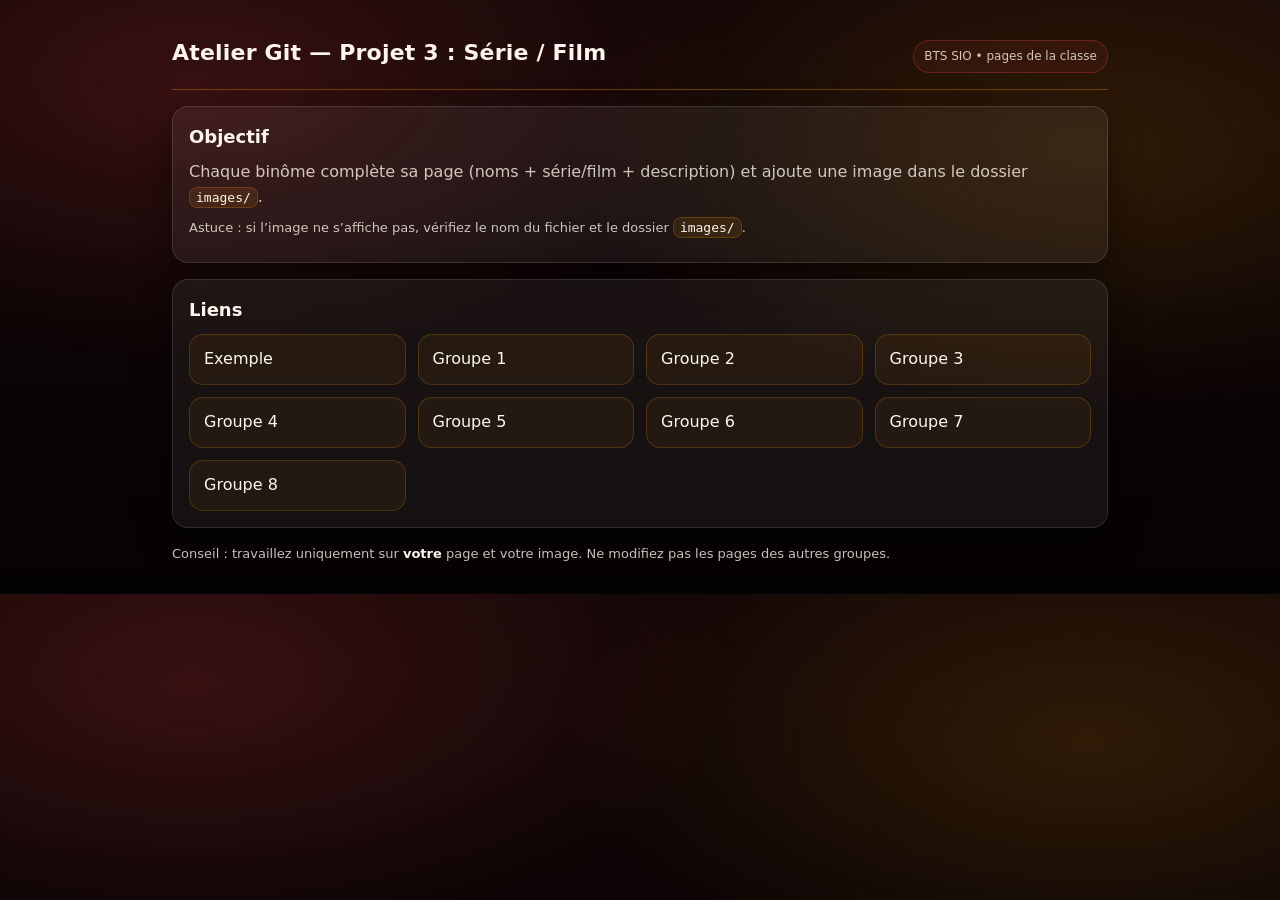
<file: index.html>
<!doctype html>
<html lang="fr">
<head>
  <meta charset="utf-8" />
  <meta name="viewport" content="width=device-width, initial-scale=1" />
  <title>Atelier Git — Projet 3 : Série / Film (BTS SIO)</title>
  <link rel="stylesheet" href="styles/style.css">
</head>
<body>
  <div class="container">
    <div class="topbar">
      <h1>Atelier Git — Projet 3 : Série / Film</h1>
      <span class="badge">BTS SIO • pages de la classe</span>
    </div>

    <div class="card">
      <h2>Objectif</h2>
      <p>
        Chaque binôme complète sa page (noms + série/film + description) et ajoute une image dans le dossier
        <code>images/</code>.
      </p>
      <p class="small">
        Astuce : si l’image ne s’affiche pas, vérifiez le nom du fichier et le dossier <code>images/</code>.
      </p>
    </div>

    <div class="card">
      <h2>Liens</h2>
      <div class="grid">
        <a class="link" href="pages/exemple.html">Exemple</a>
        <a class="link" href="pages/page1.html">Groupe 1</a>
        <a class="link" href="pages/page2.html">Groupe 2</a>
        <a class="link" href="pages/page3.html">Groupe 3</a>
        <a class="link" href="pages/page4.html">Groupe 4</a>
        <a class="link" href="pages/page5.html">Groupe 5</a>
        <a class="link" href="pages/page6.html">Groupe 6</a>
        <a class="link" href="pages/page7.html">Groupe 7</a>
        <a class="link" href="pages/page8.html">Groupe 8</a>
      </div>
    </div>

    <p class="footer">
      Conseil : travaillez uniquement sur <strong>votre</strong> page et votre image. Ne modifiez pas les pages des autres groupes.
    </p>
  </div>
</body>
</html>
</file>
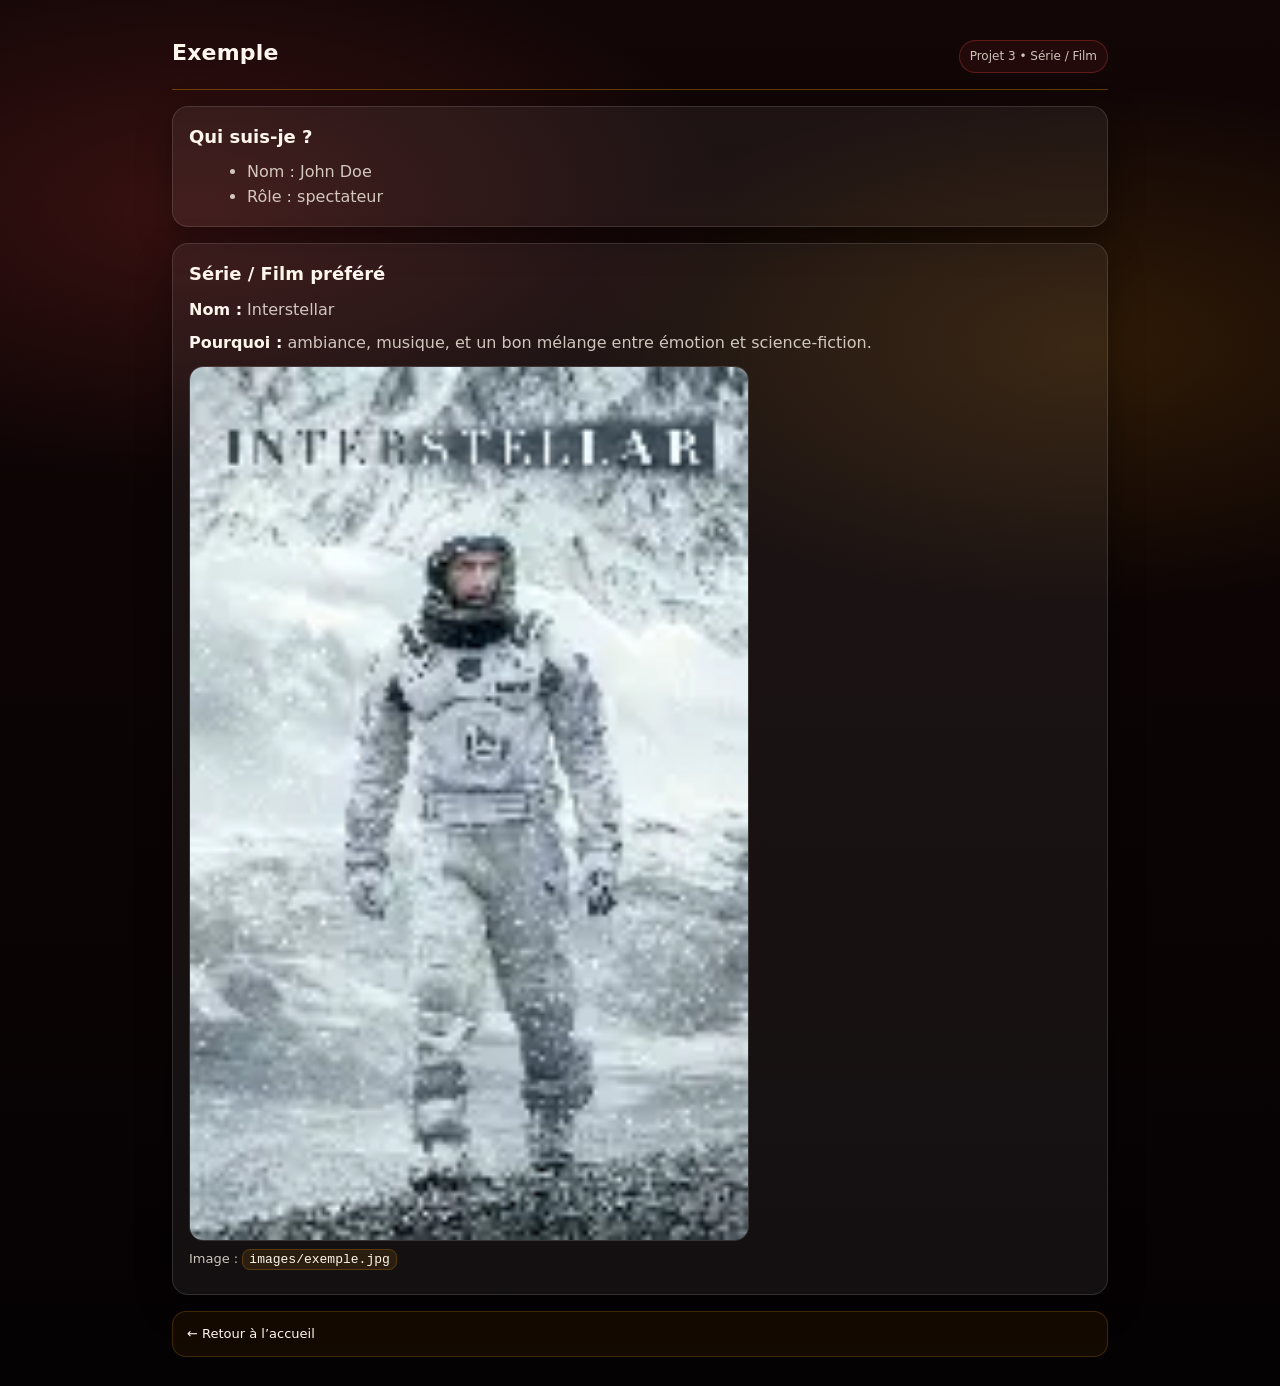
<file: pages/exemple.html>
<!doctype html>
<html lang="fr">
<head>
  <meta charset="utf-8" />
  <meta name="viewport" content="width=device-width, initial-scale=1" />
  <title>Exemple</title>
  <link rel="stylesheet" href="../styles/style.css">
</head>
<body>
  <div class="container">
    <div class="topbar">
      <h1>Exemple</h1>
      <span class="badge">Projet 3 • Série / Film</span>
    </div>

    <div class="card">
      <h2>Qui suis-je ?</h2>
      <ul>
        <li>Nom : John Doe</li>
        <li>Rôle : spectateur</li>
      </ul>
    </div>

    <div class="card">
      <h2>Série / Film préféré</h2>
      <p><strong>Nom :</strong> Interstellar</p>
      <p><strong>Pourquoi :</strong> ambiance, musique, et un bon mélange entre émotion et science-fiction.</p>

      <div class="media">
        <img class="cover" src="../images/exemple.jpg" alt="Image série/film (exemple)">
        <p class="small">Image : <code>images/exemple.jpg</code></p>
      </div>
    </div>

    <p class="footer"><a class="link" href="../index.html">← Retour à l’accueil</a></p>
  </div>
</body>
</html>
</file>
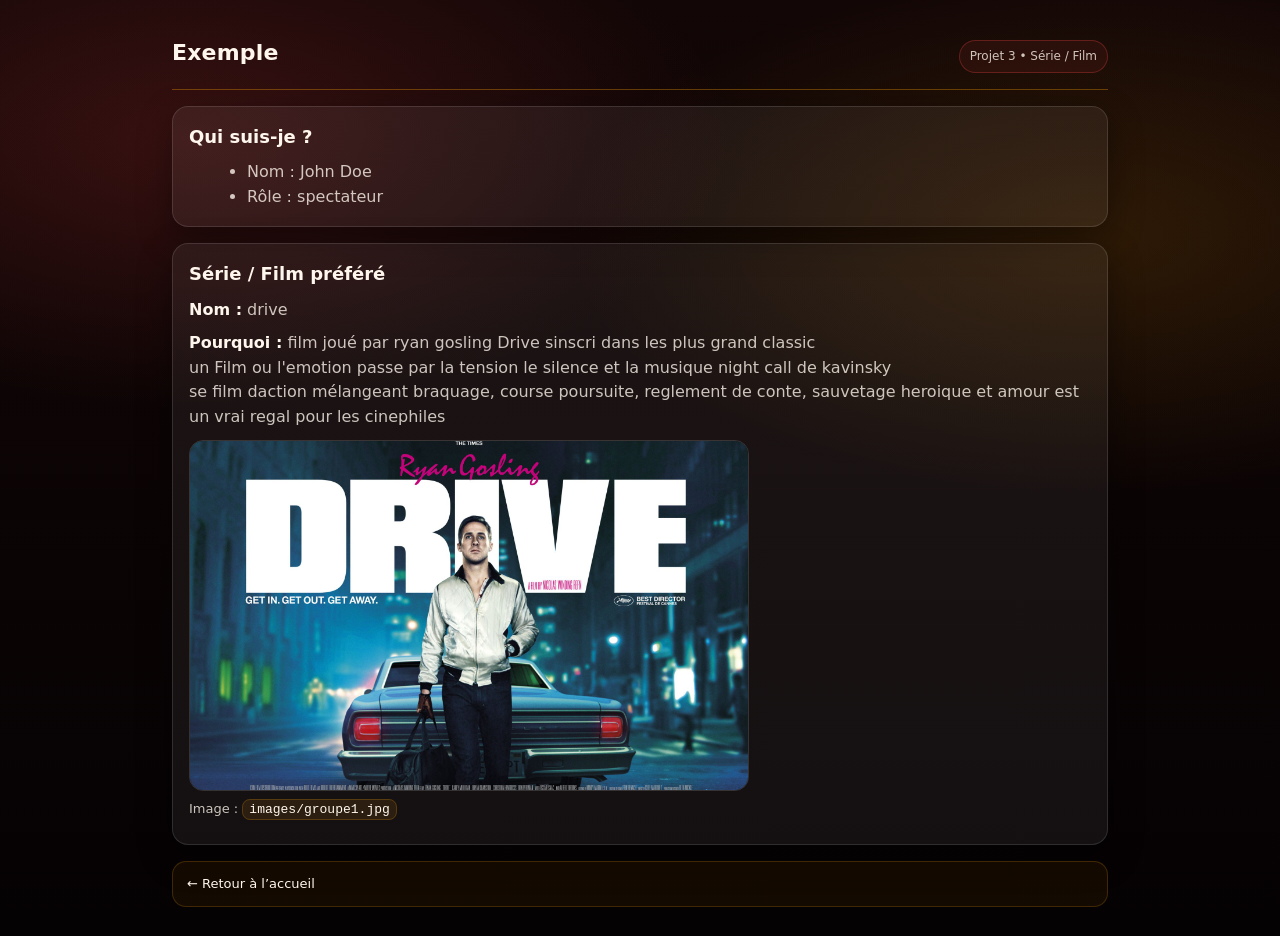
<file: pages/page1.html>
<!doctype html>
<html lang="fr">
<head>
  <meta charset="utf-8" />
  <meta name="viewport" content="width=device-width, initial-scale=1" />
  <title>Exemple</title>
  <link rel="stylesheet" href="../styles/style.css">
</head>
<body>
  <div class="container">
    <div class="topbar">
      <h1>Exemple</h1>
      <span class="badge">Projet 3 • Série / Film</span>
    </div>

    <div class="card">
      <h2>Qui suis-je ?</h2>
      <ul>
        <li>Nom : John Doe</li>
        <li>Rôle : spectateur</li>
      </ul>
    </div>

    <div class="card">
      <h2>Série / Film préféré</h2>
      <p><strong>Nom :</strong> drive</p>
      <p><strong>Pourquoi :</strong> film joué par ryan gosling Drive sinscri dans les plus grand classic <br> un Film ou l'emotion passe par la tension le silence et la musique night call de kavinsky <br>se film daction mélangeant braquage, course poursuite, reglement de conte, sauvetage heroique et amour est un vrai regal pour les cinephiles</p>

      <div class="media">
        <img class="cover" src="../images/groupe1.jpg" alt="Image série/film (exemple)">
        <p class="small">Image : <code>images/groupe1.jpg</code></p>
      </div>
    </div>

    <p class="footer"><a class="link" href="../index.html">← Retour à l’accueil</a></p>
  </div>
</body>
</html>
</file>
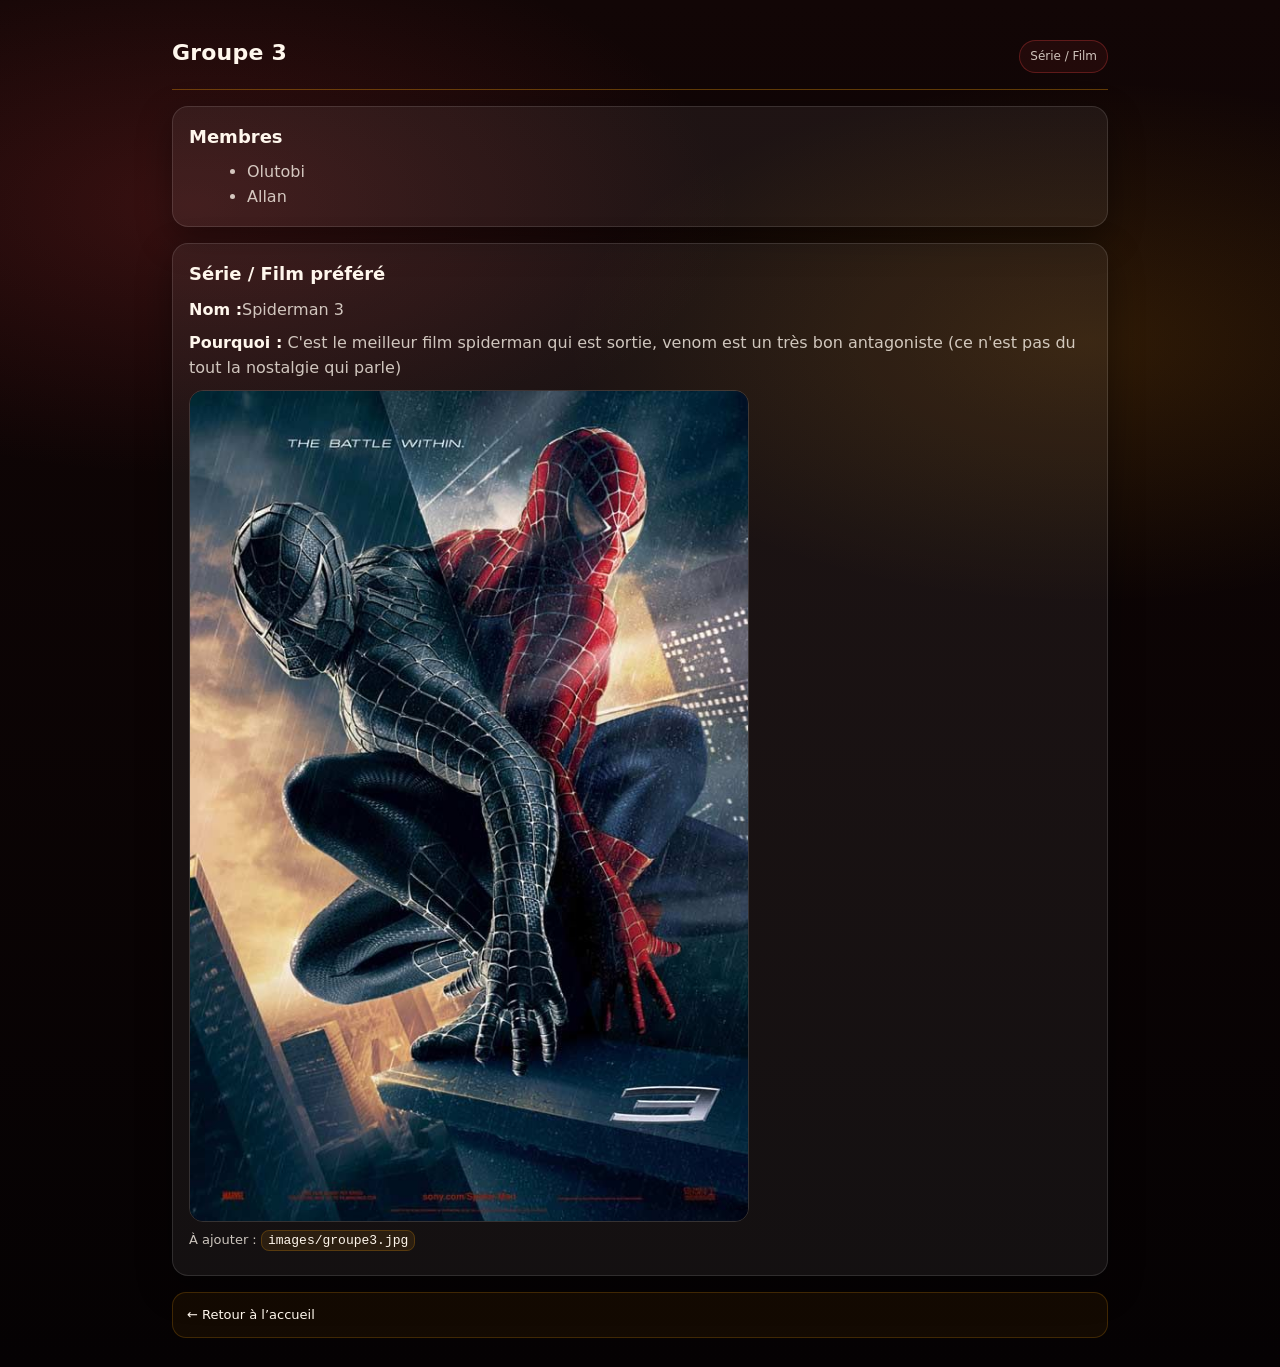
<file: pages/page3.html>
﻿<!doctype html>
<html lang="fr">
<head>
    <meta charset="utf-8" />
    <meta name="viewport" content="width=device-width, initial-scale=1" />
    <title>Groupe 3 — Série / Film</title>
    <link rel="stylesheet" href="../styles/style.css">
</head>
<body>
    <div class="container">
        <div class="topbar">
            <h1>Groupe 3</h1>
            <span class="badge">Série / Film</span>
        </div>

        <div class="card">
            <h2>Membres</h2>
            <ul>
                <li>Olutobi</li>
                <li>Allan</li>
            </ul>
        </div>

        <div class="card">
            <h2>Série / Film préféré</h2>
            <p><strong>Nom :</strong>Spiderman 3</p>
            <p><strong>Pourquoi :</strong>  C'est le meilleur film spiderman qui est sortie, venom est un très bon antagoniste (ce n'est pas du tout la nostalgie qui parle)  </p>

            <div class="media">
                <img class="cover" src="../images/groupe3.jpg" alt="Image de la série/du film du groupe 3">
                <p class="small">À ajouter : <code>images/groupe3.jpg</code></p>
            </div>
        </div>

        <p class="footer"><a class="link" href="../index.html">← Retour à l’accueil</a></p>
    </div>
</body>
</html>
</file>
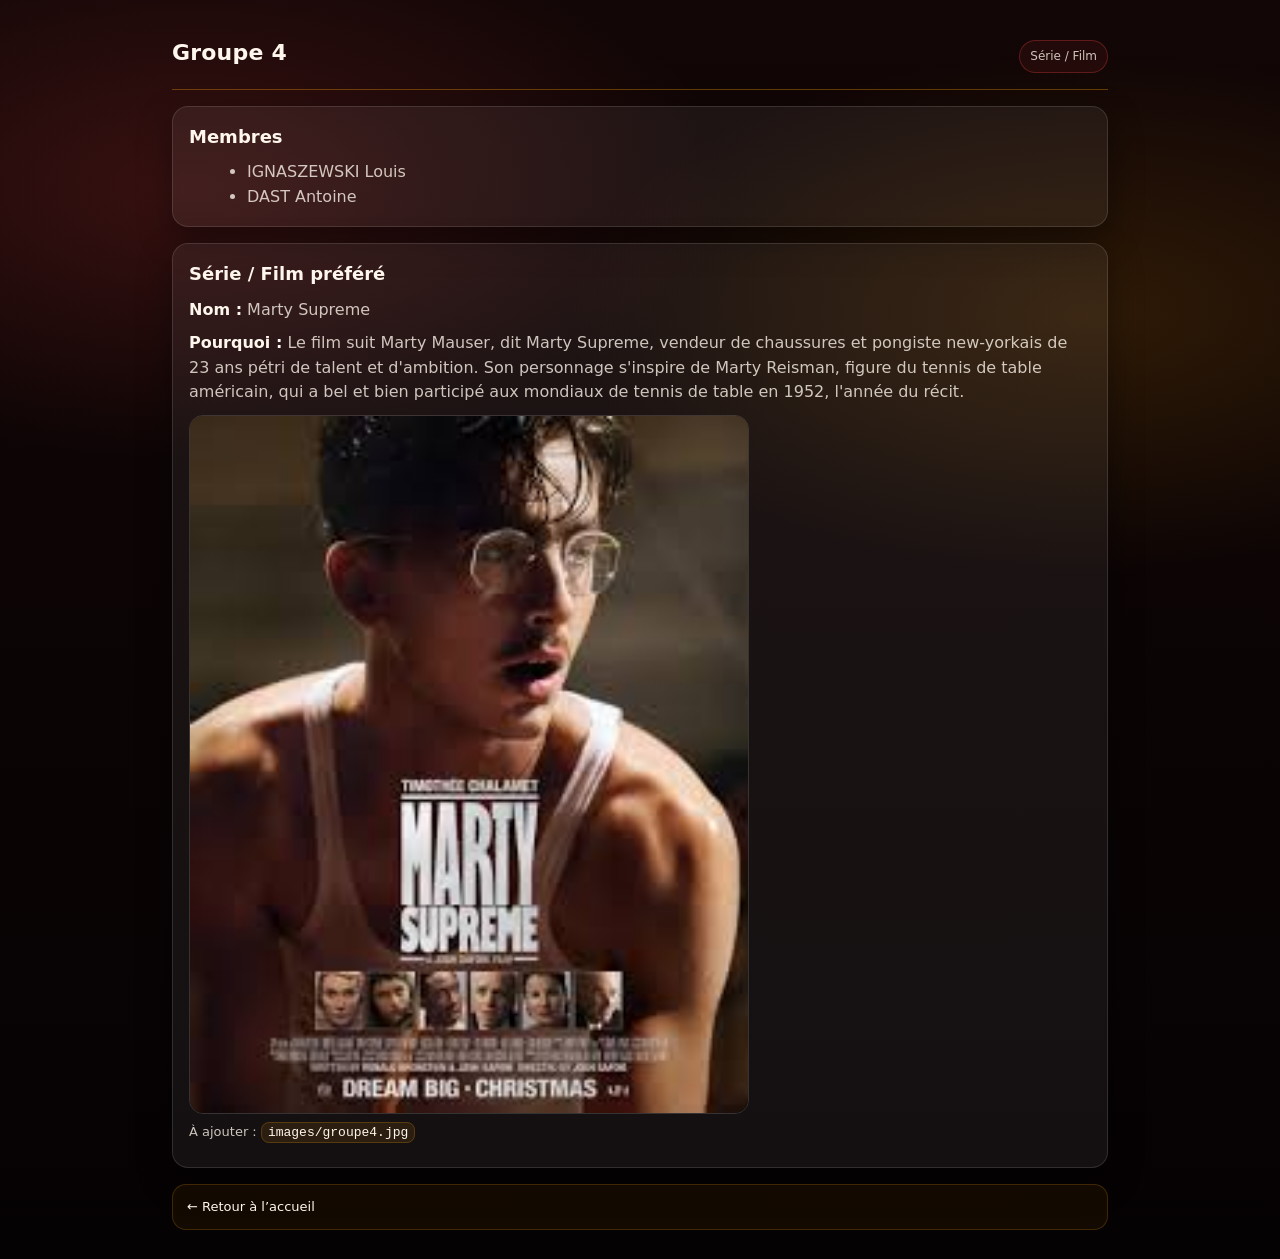
<file: pages/page4.html>
<!doctype html>
<html lang="fr">
<head>
  <meta charset="utf-8" />
  <meta name="viewport" content="width=device-width, initial-scale=1" />
  <title>Groupe 4 — Série / Film</title>
  <link rel="stylesheet" href="../styles/style.css">
</head>
<body>
  <div class="container">
    <div class="topbar">
      <h1>Groupe 4</h1>
      <span class="badge">Série / Film</span>
    </div>

    <div class="card">
      <h2>Membres</h2>
      <ul>
        <li>IGNASZEWSKI Louis</li>
        <li>DAST Antoine</li>
      </ul>
    </div>

    <div class="card">
      <h2>Série / Film préféré</h2>
      <p><strong>Nom :</strong> Marty Supreme</p>
      <p><strong>Pourquoi :</strong> Le film suit Marty Mauser, dit Marty Supreme, vendeur de chaussures et pongiste new-yorkais de 23 ans pétri de talent et d'ambition. Son personnage s'inspire de Marty Reisman, figure du tennis de table américain, qui a bel et bien participé aux mondiaux de tennis de table en 1952, l'année du récit.</p>

      <div class="media">
        <img class="cover" src="../images/groupe4.jpg" alt="Image de la série/du film du groupe 4">
        <p class="small">À ajouter : <code>images/groupe4.jpg</code></p>
      </div>
    </div>

    <p class="footer"><a class="link" href="../index.html">← Retour à l’accueil</a></p>
  </div>
</body>
</html>
</file>
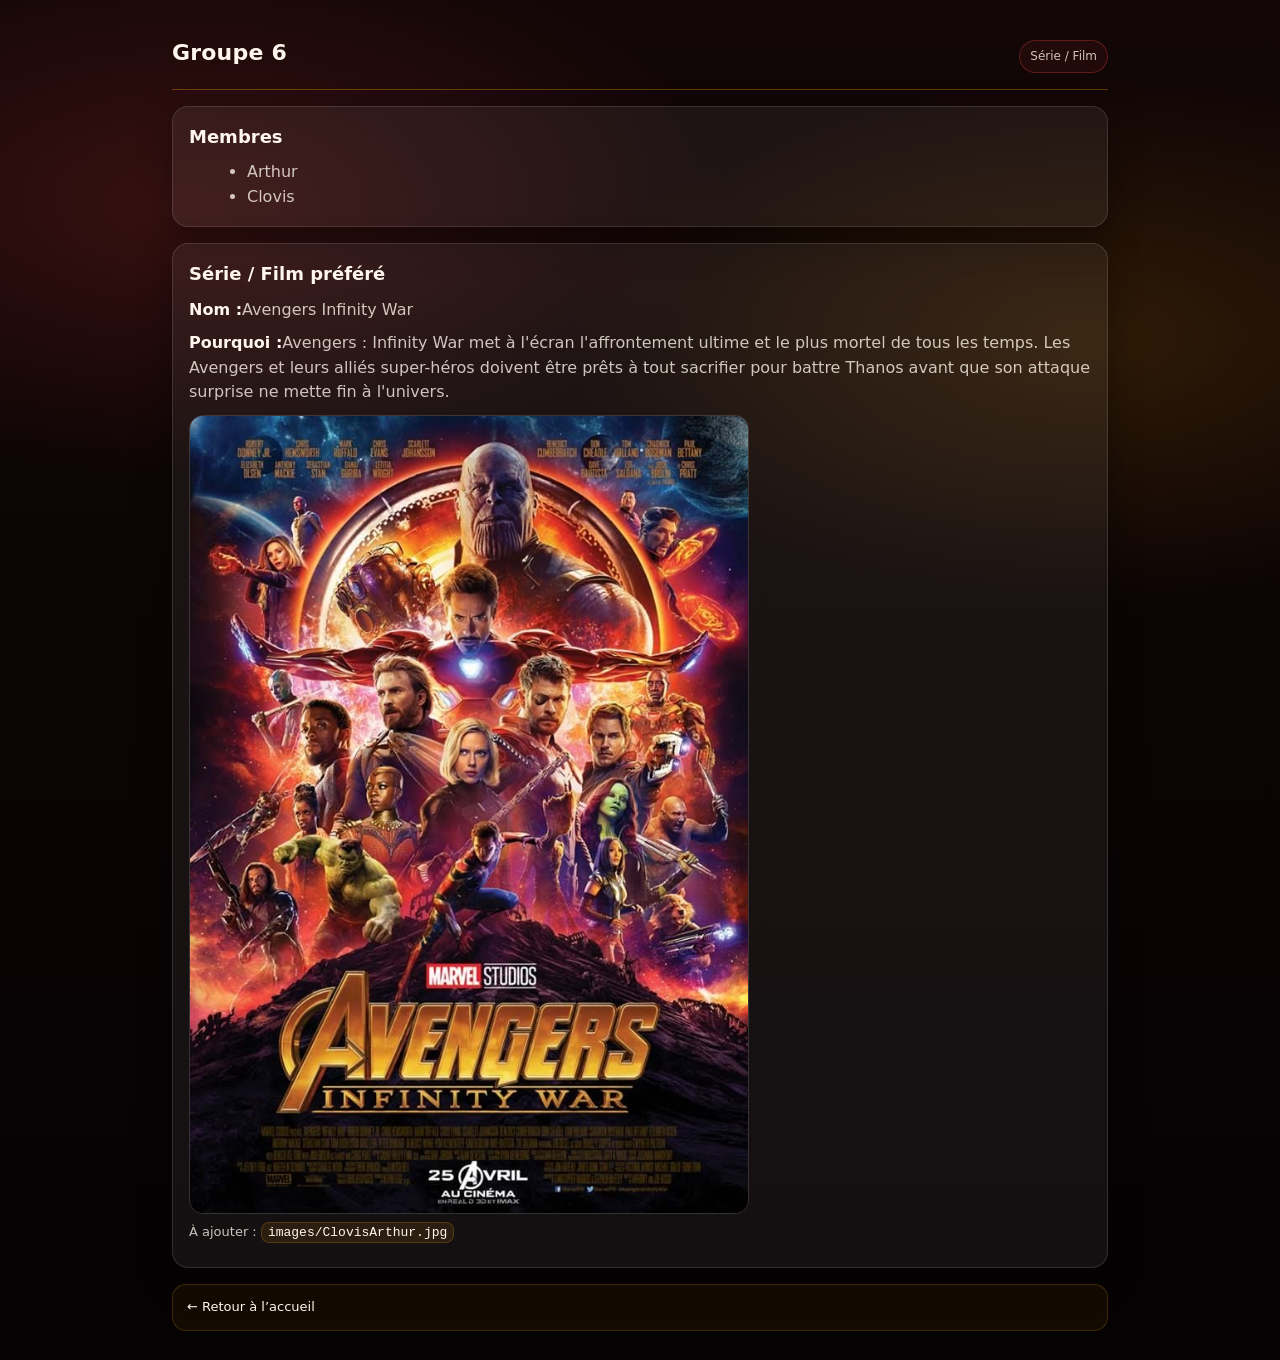
<file: pages/page6.html>
﻿<!doctype html>
<html lang="fr">
<head>
    <meta charset="utf-8" />
    <meta name="viewport" content="width=device-width, initial-scale=1" />
    <title>Groupe x — Série / Film</title>
    <link rel="stylesheet" href="../styles/style.css">
</head>
<body>
    <div class="container">
        <div class="topbar">
            <h1>Groupe 6</h1>
            <span class="badge">Série / Film</span>
        </div>

        <div class="card">
            <h2>Membres</h2>
            <ul>
                <li>Arthur</li>
                <li>Clovis</li>
            </ul>
        </div>

        <div class="card">
            <h2>Série / Film préféré</h2>
            <p><strong>Nom :</strong>Avengers Infinity War</p>
            <p><strong>Pourquoi :</strong>Avengers : Infinity War met à l'écran l'affrontement ultime et le plus mortel de tous les temps. Les Avengers et leurs alliés super-héros doivent être prêts à tout sacrifier pour battre Thanos avant que son attaque surprise ne mette fin à l'univers.</p>

            <div class="media">
                <img class="cover" src="../images/ClovisArthur.jpg" alt="Image de la série/du film du groupe 1">
                <p class="small">À ajouter : <code>images/ClovisArthur.jpg</code></p>
            </div>
        </div>

        <p class="footer"><a class="link" href="../index.html">← Retour à l’accueil</a></p>
    </div>
</body>
</html>
</file>
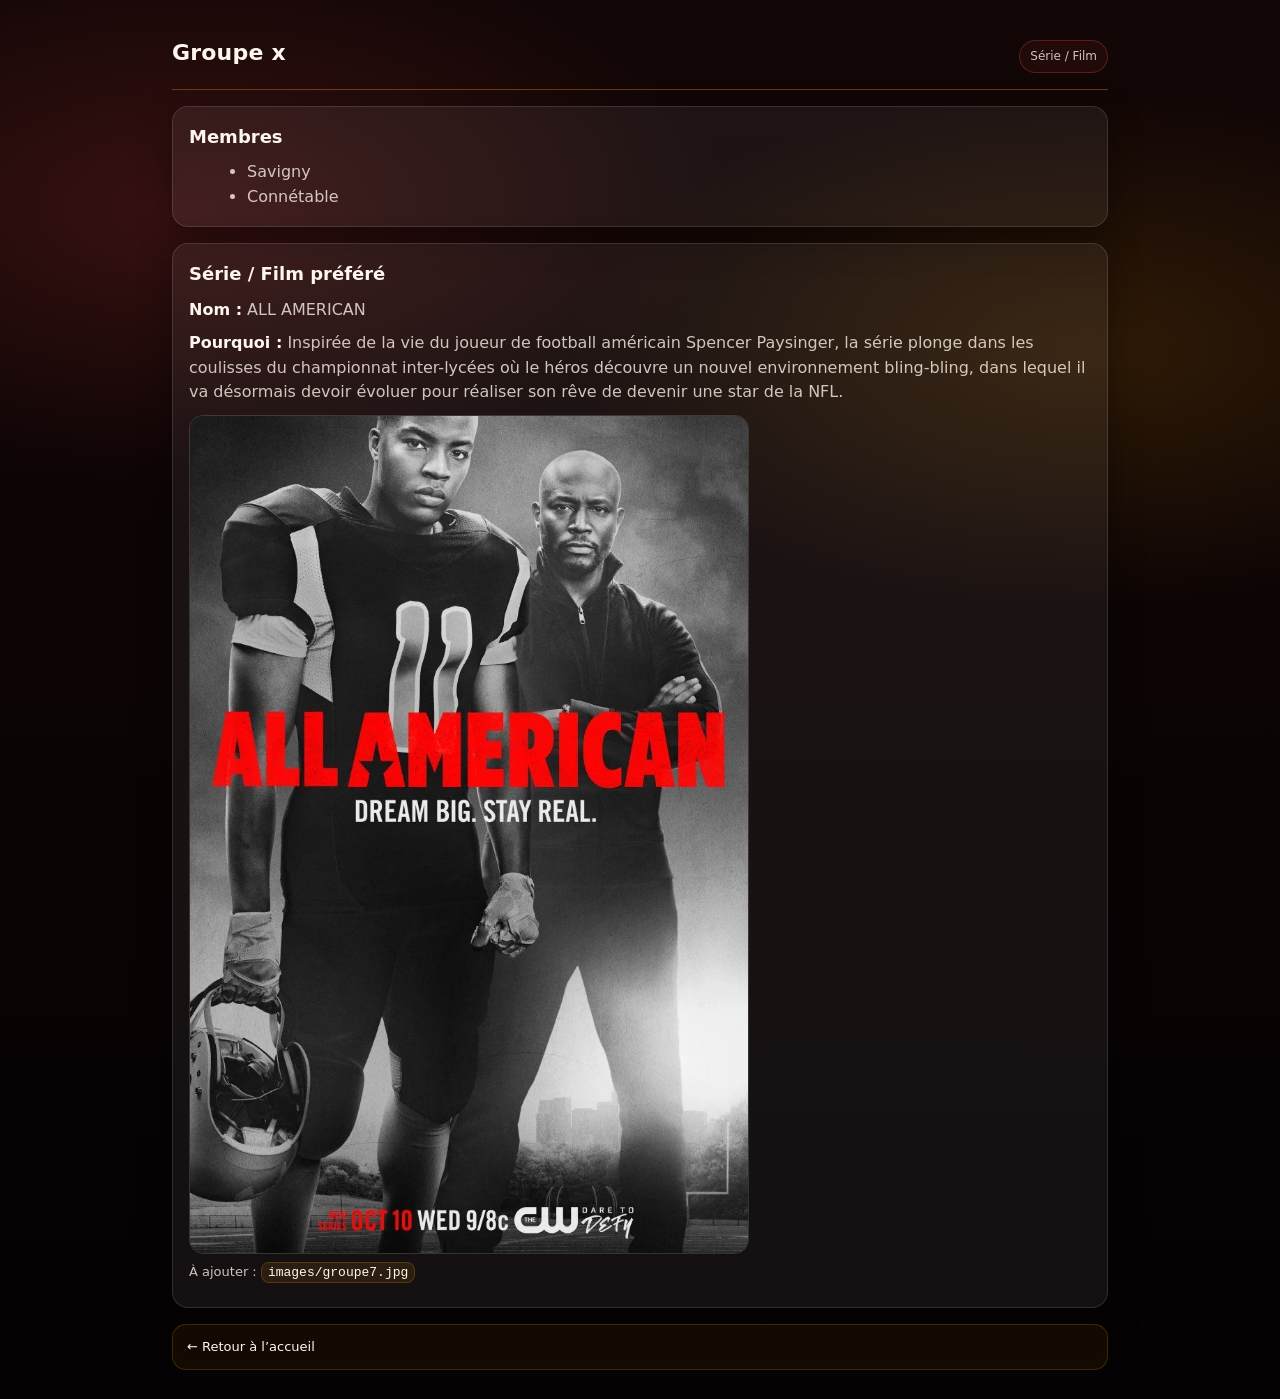
<file: pages/page7.html>
<!doctype html>
<html lang="fr">
<head>
    <meta charset="utf-8" />
    <meta name="viewport" content="width=device-width, initial-scale=1" />
    <title>Groupe x — Série / Film</title>
    <link rel="stylesheet" href="../styles/style.css">
</head>
<body>
    <div class="container">
        <div class="topbar">
            <h1>Groupe x</h1>
            <span class="badge">Série / Film</span>
        </div>

        <div class="card">
            <h2>Membres</h2>
            <ul>
                <li>Savigny</li>
                <li>Connétable</li>
            </ul>
        </div>

        <div class="card">
            <h2>Série / Film préféré</h2>
            <p><strong>Nom :</strong> ALL AMERICAN</p>
            <p><strong>Pourquoi :</strong> Inspirée de la vie du joueur de football américain Spencer Paysinger, la série plonge dans les coulisses du championnat inter-lycées où le héros découvre un nouvel environnement bling-bling, dans lequel il va désormais devoir évoluer pour réaliser son rêve de devenir une star de la NFL.</p>

            <div class="media">
                <img class="cover" src="../images/groupe7.jpg" alt="Image de la série/du film du groupe 1">
                <p class="small">À ajouter : <code>images/groupe7.jpg</code></p>
            </div>
        </div>

        <p class="footer"><a class="link" href="../index.html">← Retour à l’accueil</a></p>
    </div>
</body>
</html>
</file>
<file: styles/style.css>
/* Atelier Git - Projet 3 (Série / Film) : thème cinéma rouge / or */

:root{
  --bg1:#120606;              /* bordeaux très sombre */
  --bg2:#050203;              /* noir profond */
  --card:rgba(255,255,255,.06);
  --border:rgba(255,255,255,.12);
  --text:#fff7ed;             /* ivoire */
  --muted:rgba(255,247,237,.78);
  --accent:#f59e0b;           /* or */
  --accent2:#ef4444;          /* rouge */
}

*{ box-sizing:border-box; }

body{
  margin:0;
  font-family:system-ui,-apple-system,Segoe UI,Roboto,Arial,sans-serif;
  color:var(--text);
  background:
    radial-gradient(900px 450px at 15% 15%, rgba(239,68,68,.18), transparent 60%),
    radial-gradient(900px 450px at 85% 25%, rgba(245,158,11,.14), transparent 58%),
    linear-gradient(180deg, var(--bg1), var(--bg2));
  line-height:1.55;
}

.container{
  max-width:980px;
  margin:0 auto;
  padding:22px;
}

.topbar{
  display:flex;
  align-items:baseline;
  justify-content:space-between;
  gap:16px;
  padding:14px 0 16px;
  border-bottom:1px solid rgba(245,158,11,.35);
}

.topbar h1{
  margin:0;
  font-size:22px;
  letter-spacing:.2px;
}

.badge{
  display:inline-block;
  padding:6px 10px;
  border-radius:999px;
  border:1px solid rgba(239,68,68,.30);
  color:var(--muted);
  font-size:12px;
  white-space:nowrap;
  background:rgba(239,68,68,.08);
}

.card{
  background:var(--card);
  border:1px solid var(--border);
  border-radius:16px;
  padding:16px;
  margin-top:16px;
  box-shadow:0 12px 34px rgba(0,0,0,.40);
}

.grid{
  display:grid;
  grid-template-columns:repeat(auto-fit,minmax(190px,1fr));
  gap:12px;
  margin-top:10px;
}

a{ color:var(--text); text-decoration:none; }

.link{
  display:block;
  padding:12px 14px;
  border-radius:14px;
  border:1px solid rgba(245,158,11,.20);
  background:rgba(245,158,11,.06);
  transition:transform .06s ease, border-color .15s ease, background .15s ease, box-shadow .15s ease;
}

.link:hover{
  transform:translateY(-1px);
  border-color:rgba(239,68,68,.55);
  background:rgba(239,68,68,.10);
  box-shadow:0 10px 24px rgba(239,68,68,.18);
}

h2{
  margin:0 0 10px 0;
  font-size:18px;
}

p{ margin:8px 0; color:var(--muted); }
strong{ color:var(--text); }
ul{ margin:8px 0 0 18px; color:var(--muted); }

code{
  padding:2px 6px;
  border-radius:8px;
  border:1px solid rgba(245,158,11,.22);
  background:rgba(245,158,11,.10);
  color:var(--text);
}

.media{ margin-top:10px; }

/* IMPORTANT : image "safe" (pas de déformation) */
.cover{
  width:100%;
  max-width:560px;
  height:auto;
  border-radius:14px;
  border:1px solid rgba(255,255,255,.14);
  display:block;
}

.small{ font-size:13px; color:var(--muted); }
.footer{ margin-top:16px; font-size:13px; color:var(--muted); }
</file>
